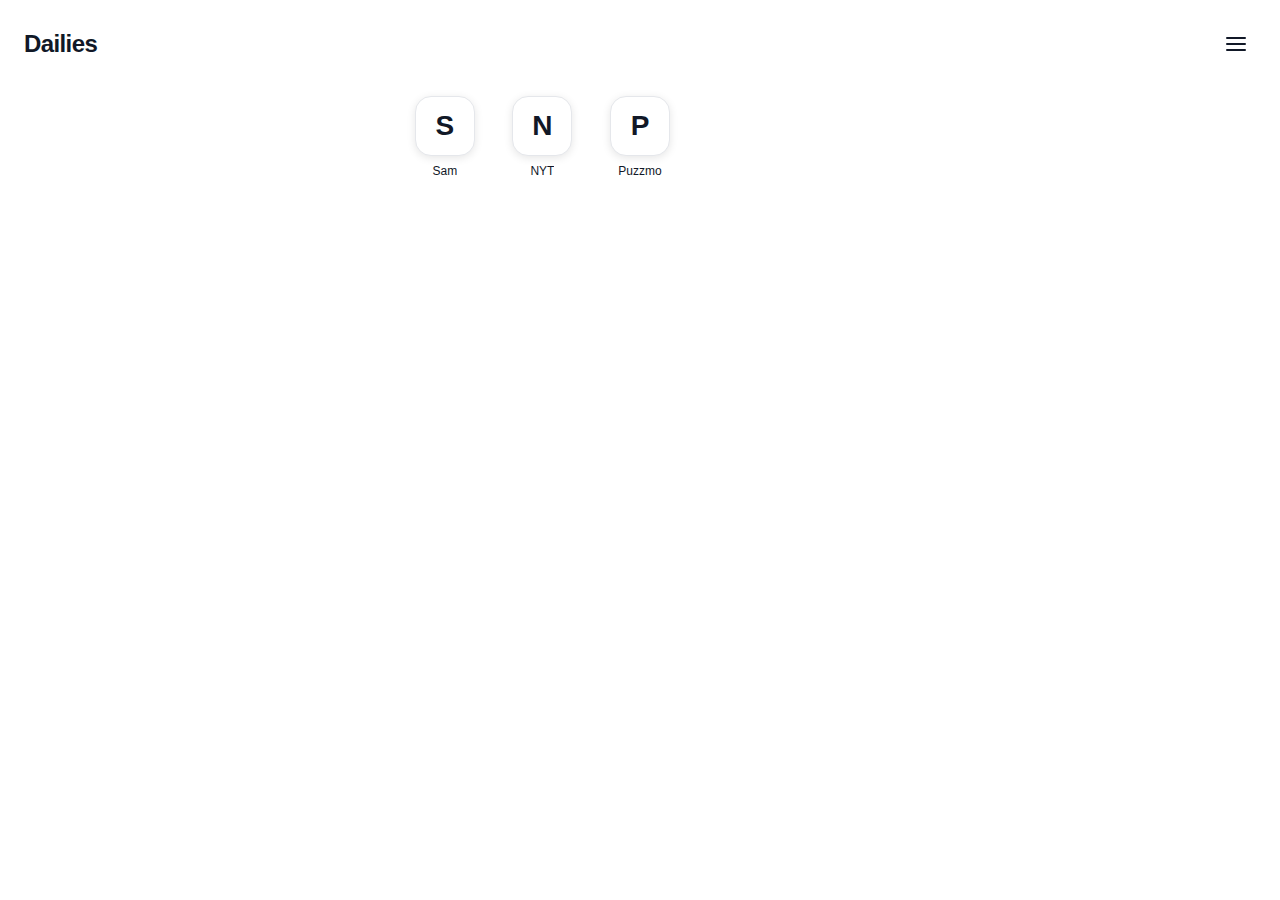
<file: index.html>
<!DOCTYPE html>
<html lang="en">
<head>
    <meta charset="UTF-8">
    <meta name="viewport" content="width=device-width, initial-scale=1.0">
    <meta name="theme-color" content="#4f46e5">
    <meta name="apple-mobile-web-app-capable" content="yes">
    <meta name="apple-mobile-web-app-status-bar-style" content="default">
    <meta name="apple-mobile-web-app-title" content="Dailies">
    <title>Dailies</title>
    <link rel="manifest" href="manifest.json">
    <link rel="icon" type="image/png" href="icon-192.png">
    <link rel="apple-touch-icon" href="icon-192.png">
    <link rel="stylesheet" href="styles.css">
</head>
<body>
    <!-- Main View -->
    <div id="main-view" class="view active">
        <header>
            <h1>Dailies</h1>
            <button id="settings-btn" class="icon-btn" aria-label="Settings">
                <svg width="24" height="24" viewBox="0 0 24 24" fill="none" stroke="currentColor" stroke-width="2" stroke-linecap="round">
                    <line x1="3" y1="6" x2="21" y2="6"></line>
                    <line x1="3" y1="12" x2="21" y2="12"></line>
                    <line x1="3" y1="18" x2="21" y2="18"></line>
                </svg>
            </button>
        </header>
        <main id="links-grid" class="links-grid"></main>
    </div>

    <!-- Settings View -->
    <div id="settings-view" class="view">
        <header>
            <button id="back-btn" class="icon-btn" aria-label="Back">
                <svg width="24" height="24" viewBox="0 0 24 24" fill="none" stroke="currentColor" stroke-width="2">
                    <path d="M19 12H5m7 7l-7-7 7-7"></path>
                </svg>
            </button>
            <h1>Settings</h1>
            <div class="spacer"></div>
        </header>

        <div class="settings-content">
            <section class="settings-section">
                <h2>Your Links</h2>
                <div id="links-list" class="links-list"></div>
                <button id="add-link-btn" class="btn btn-primary">+ Add Link</button>
            </section>

            <section class="settings-section">
                <h2>Data Management</h2>
                <div class="button-group">
                    <button id="export-btn" class="btn btn-secondary">Export Settings</button>
                    <button id="import-btn" class="btn btn-secondary">Import Settings</button>
                </div>
                <textarea id="import-export-text" placeholder="Paste your settings here to import..." rows="6"></textarea>
            </section>
        </div>
    </div>

    <!-- Link Edit Modal -->
    <div id="edit-modal" class="modal">
        <div class="modal-content">
            <h2 id="modal-title">Edit Link</h2>
            <form id="edit-form">
                <div class="form-group">
                    <label for="link-name">Name</label>
                    <input type="text" id="link-name" required maxlength="20">
                </div>
                <div class="form-group">
                    <label for="link-url">URL</label>
                    <input type="url" id="link-url" required>
                </div>
                <div class="form-actions">
                    <button type="button" id="cancel-btn" class="btn btn-secondary">Cancel</button>
                    <button type="submit" class="btn btn-primary">Save</button>
                </div>
            </form>
        </div>
    </div>

    <script src="app.js"></script>
</body>
</html>
</file>
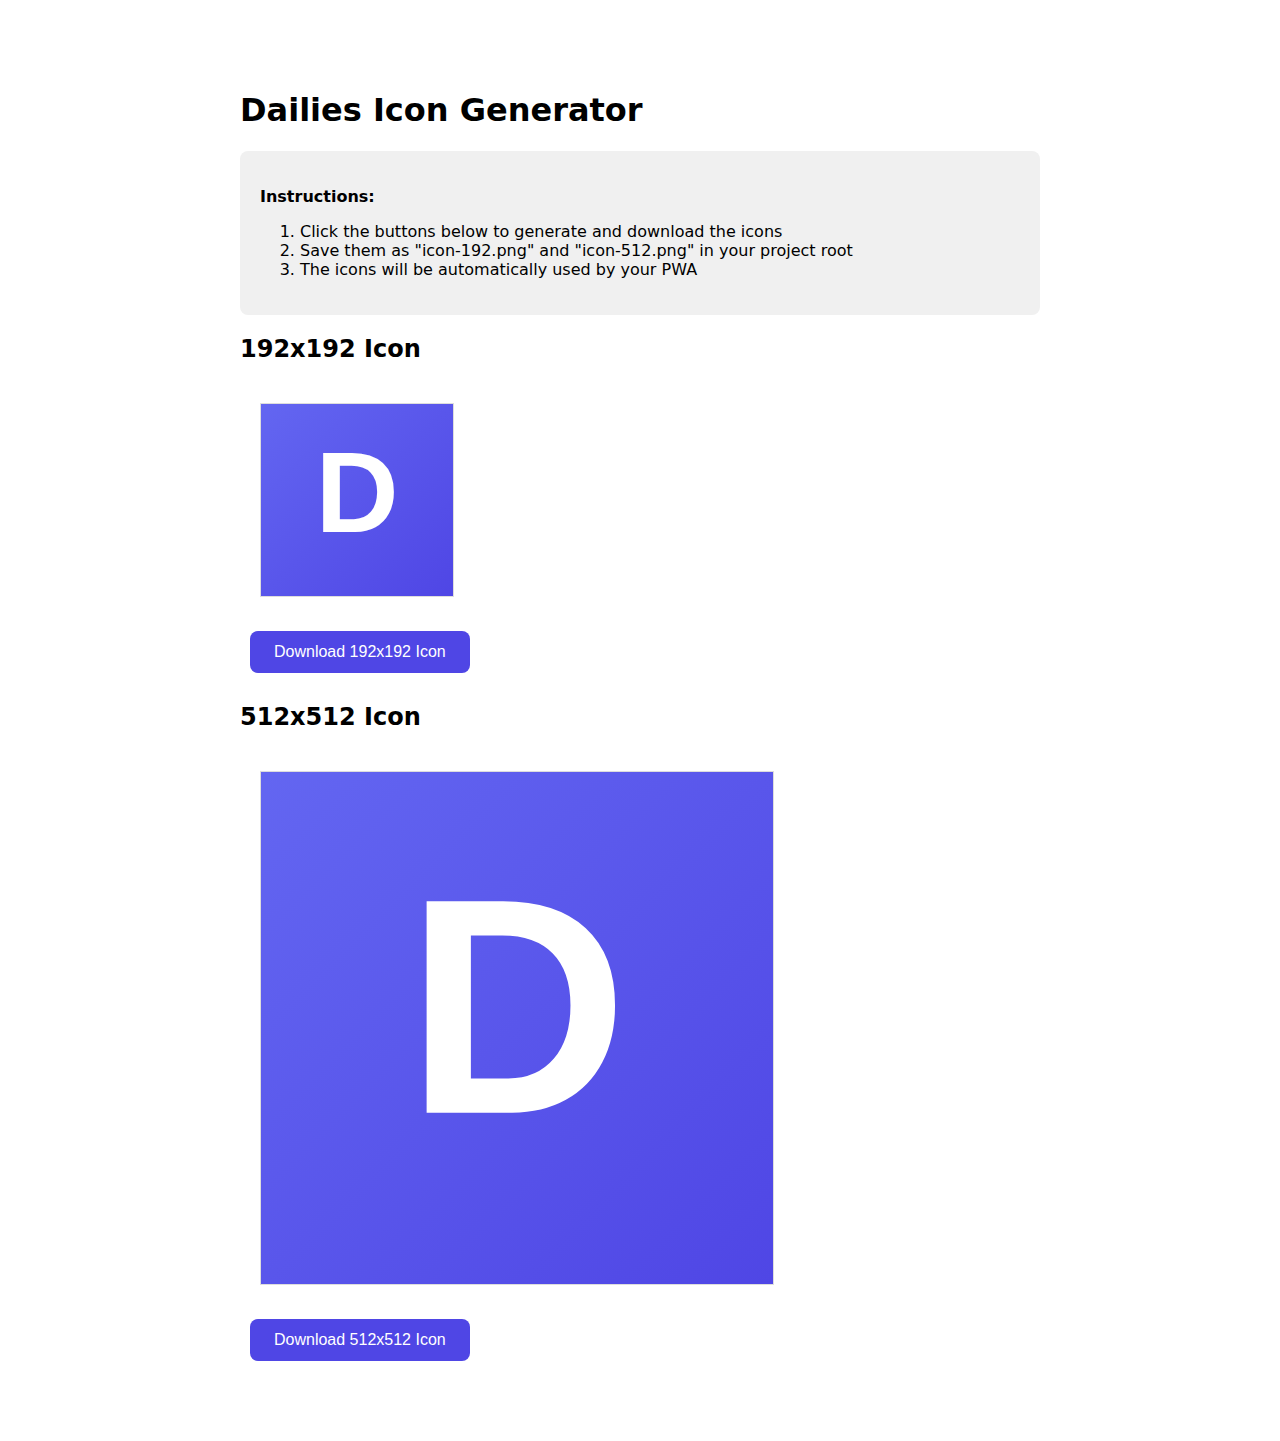
<file: generate-icons.html>
<!DOCTYPE html>
<html lang="en">
<head>
    <meta charset="UTF-8">
    <meta name="viewport" content="width=device-width, initial-scale=1.0">
    <title>Generate Dailies Icons</title>
    <style>
        body {
            font-family: system-ui, -apple-system, sans-serif;
            max-width: 800px;
            margin: 50px auto;
            padding: 20px;
        }
        canvas {
            border: 1px solid #ddd;
            margin: 20px;
        }
        button {
            background: #4f46e5;
            color: white;
            border: none;
            padding: 12px 24px;
            border-radius: 8px;
            cursor: pointer;
            font-size: 16px;
            margin: 10px;
        }
        button:hover {
            background: #4338ca;
        }
        .instructions {
            background: #f0f0f0;
            padding: 20px;
            border-radius: 8px;
            margin: 20px 0;
        }
    </style>
</head>
<body>
    <h1>Dailies Icon Generator</h1>
    <div class="instructions">
        <p><strong>Instructions:</strong></p>
        <ol>
            <li>Click the buttons below to generate and download the icons</li>
            <li>Save them as "icon-192.png" and "icon-512.png" in your project root</li>
            <li>The icons will be automatically used by your PWA</li>
        </ol>
    </div>

    <div>
        <h2>192x192 Icon</h2>
        <canvas id="canvas192" width="192" height="192"></canvas>
        <br>
        <button onclick="downloadIcon(192)">Download 192x192 Icon</button>
    </div>

    <div>
        <h2>512x512 Icon</h2>
        <canvas id="canvas512" width="512" height="512"></canvas>
        <br>
        <button onclick="downloadIcon(512)">Download 512x512 Icon</button>
    </div>

    <script>
        function drawIcon(canvas) {
            const ctx = canvas.getContext('2d');
            const size = canvas.width;

            // Background gradient
            const gradient = ctx.createLinearGradient(0, 0, size, size);
            gradient.addColorStop(0, '#6366f1');
            gradient.addColorStop(1, '#4f46e5');

            ctx.fillStyle = gradient;
            ctx.fillRect(0, 0, size, size);

            // Draw letter "D"
            ctx.fillStyle = 'white';
            ctx.font = `bold ${size * 0.6}px -apple-system, BlinkMacSystemFont, sans-serif`;
            ctx.textAlign = 'center';
            ctx.textBaseline = 'middle';
            ctx.fillText('D', size / 2, size / 2);
        }

        function downloadIcon(size) {
            const canvas = document.getElementById(`canvas${size}`);
            const url = canvas.toDataURL('image/png');
            const link = document.createElement('a');
            link.download = `icon-${size}.png`;
            link.href = url;
            link.click();
        }

        // Generate icons on load
        window.onload = () => {
            drawIcon(document.getElementById('canvas192'));
            drawIcon(document.getElementById('canvas512'));
        };
    </script>
</body>
</html>
</file>
<file: styles.css>
:root {
    --bg-primary: #ffffff;
    --bg-secondary: #f9fafb;
    --bg-tertiary: #f3f4f6;
    --text-primary: #111827;
    --text-secondary: #6b7280;
    --border-color: #e5e7eb;
    --accent: #4f46e5;
    --accent-hover: #4338ca;
    --shadow: rgba(0, 0, 0, 0.1);
    --link-bg: #ffffff;
    --link-hover: #f9fafb;
}

@media (prefers-color-scheme: dark) {
    :root {
        --bg-primary: #0f172a;
        --bg-secondary: #1e293b;
        --bg-tertiary: #334155;
        --text-primary: #f1f5f9;
        --text-secondary: #94a3b8;
        --border-color: #334155;
        --accent: #6366f1;
        --accent-hover: #818cf8;
        --shadow: rgba(0, 0, 0, 0.3);
        --link-bg: #1e293b;
        --link-hover: #334155;
    }
}

* {
    margin: 0;
    padding: 0;
    box-sizing: border-box;
}

body {
    font-family: -apple-system, BlinkMacSystemFont, 'Segoe UI', Roboto, Oxygen, Ubuntu, Cantarell, sans-serif;
    background: var(--bg-primary);
    color: var(--text-primary);
    line-height: 1.5;
    -webkit-font-smoothing: antialiased;
    overflow-x: hidden;
}

/* Views */
.view {
    display: none;
    min-height: 100vh;
    flex-direction: column;
}

.view.active {
    display: flex;
}

/* Header */
header {
    display: flex;
    align-items: center;
    justify-content: space-between;
    padding: 1.5rem 1.5rem 1rem;
    position: sticky;
    top: 0;
    background: var(--bg-primary);
    z-index: 10;
}

header h1 {
    font-size: 1.5rem;
    font-weight: 700;
    letter-spacing: -0.025em;
}

.spacer {
    width: 40px;
}

/* Icon Buttons */
.icon-btn {
    width: 40px;
    height: 40px;
    border: none;
    background: transparent;
    color: var(--text-primary);
    cursor: pointer;
    border-radius: 0.5rem;
    display: flex;
    align-items: center;
    justify-content: center;
    transition: background 0.2s;
}

.icon-btn:hover {
    background: var(--bg-secondary);
}

.icon-btn:active {
    transform: scale(0.95);
}

/* Links Grid */
.links-grid {
    padding: 1rem;
    display: grid;
    grid-template-columns: repeat(auto-fill, minmax(70px, 1fr));
    gap: 1.25rem;
    max-width: 500px;
    margin: 0 auto;
    width: 100%;
}

.link-item {
    display: flex;
    flex-direction: column;
    align-items: center;
    gap: 0.5rem;
    text-decoration: none;
    color: var(--text-primary);
    transition: transform 0.2s;
    cursor: pointer;
}

.link-item:active {
    transform: scale(0.95);
}

.link-icon {
    width: 60px;
    height: 60px;
    background: var(--link-bg);
    border-radius: 1rem;
    display: flex;
    align-items: center;
    justify-content: center;
    font-size: 1.75rem;
    font-weight: 700;
    box-shadow: 0 2px 8px var(--shadow);
    transition: all 0.2s;
    border: 1px solid var(--border-color);
}

.link-item:hover .link-icon {
    background: var(--link-hover);
    transform: translateY(-2px);
    box-shadow: 0 4px 12px var(--shadow);
}

.favicon-img {
    width: 36px;
    height: 36px;
    object-fit: contain;
    border-radius: 0.5rem;
}

.link-icon.fallback-icon {
    font-size: 1.75rem;
    font-weight: 700;
}

.link-name {
    font-size: 0.75rem;
    text-align: center;
    max-width: 70px;
    overflow: hidden;
    text-overflow: ellipsis;
    display: -webkit-box;
    -webkit-line-clamp: 2;
    -webkit-box-orient: vertical;
    line-height: 1.2;
}

/* Settings Content */
.settings-content {
    flex: 1;
    padding: 0 1.5rem 2rem;
    max-width: 600px;
    width: 100%;
    margin: 0 auto;
}

.settings-section {
    margin-bottom: 2rem;
}

.settings-section h2 {
    font-size: 1.125rem;
    font-weight: 600;
    margin-bottom: 1rem;
    color: var(--text-secondary);
}

/* Links List */
.links-list {
    display: flex;
    flex-direction: column;
    gap: 0.5rem;
    margin-bottom: 1rem;
}

.link-list-item {
    display: flex;
    align-items: center;
    gap: 1rem;
    padding: 1rem;
    background: var(--link-bg);
    border: 1px solid var(--border-color);
    border-radius: 0.75rem;
    cursor: move;
    transition: all 0.2s;
}

.link-list-item:hover {
    background: var(--link-hover);
}

.link-list-item.dragging {
    opacity: 0.5;
}

.drag-handle {
    cursor: move;
    color: var(--text-secondary);
    touch-action: none;
}

.link-list-info {
    flex: 1;
    min-width: 0;
}

.link-list-name {
    font-weight: 600;
    margin-bottom: 0.25rem;
}

.link-list-url {
    font-size: 0.875rem;
    color: var(--text-secondary);
    overflow: hidden;
    text-overflow: ellipsis;
    white-space: nowrap;
}

.link-list-actions {
    display: flex;
    gap: 0.5rem;
}

/* Buttons */
.btn {
    padding: 0.75rem 1.5rem;
    border: none;
    border-radius: 0.5rem;
    font-size: 1rem;
    font-weight: 500;
    cursor: pointer;
    transition: all 0.2s;
    width: 100%;
}

.btn:active {
    transform: scale(0.98);
}

.btn-primary {
    background: var(--accent);
    color: white;
}

.btn-primary:hover {
    background: var(--accent-hover);
}

.btn-secondary {
    background: var(--bg-secondary);
    color: var(--text-primary);
    border: 1px solid var(--border-color);
}

.btn-secondary:hover {
    background: var(--bg-tertiary);
}

.btn-small {
    padding: 0.5rem;
    font-size: 0.875rem;
    width: auto;
}

.btn-danger {
    background: #ef4444;
    color: white;
}

.btn-danger:hover {
    background: #dc2626;
}

.button-group {
    display: grid;
    grid-template-columns: 1fr 1fr;
    gap: 0.75rem;
    margin-bottom: 1rem;
}

/* Form Elements */
textarea {
    width: 100%;
    padding: 0.75rem;
    border: 1px solid var(--border-color);
    border-radius: 0.5rem;
    background: var(--bg-secondary);
    color: var(--text-primary);
    font-family: 'Monaco', 'Menlo', monospace;
    font-size: 0.875rem;
    resize: vertical;
}

textarea:focus {
    outline: none;
    border-color: var(--accent);
}

/* Modal */
.modal {
    display: none;
    position: fixed;
    top: 0;
    left: 0;
    right: 0;
    bottom: 0;
    background: rgba(0, 0, 0, 0.5);
    z-index: 100;
    align-items: center;
    justify-content: center;
    padding: 1.5rem;
}

.modal.active {
    display: flex;
}

.modal-content {
    background: var(--bg-primary);
    border-radius: 1rem;
    padding: 2rem;
    max-width: 400px;
    width: 100%;
    box-shadow: 0 20px 25px -5px rgba(0, 0, 0, 0.3);
}

.modal-content h2 {
    margin-bottom: 1.5rem;
    font-size: 1.25rem;
}

.form-group {
    margin-bottom: 1.25rem;
}

.form-group label {
    display: block;
    margin-bottom: 0.5rem;
    font-weight: 500;
    font-size: 0.875rem;
    color: var(--text-secondary);
}

.form-group input {
    width: 100%;
    padding: 0.75rem;
    border: 1px solid var(--border-color);
    border-radius: 0.5rem;
    background: var(--bg-secondary);
    color: var(--text-primary);
    font-size: 1rem;
}

.form-group input:focus {
    outline: none;
    border-color: var(--accent);
}

.form-actions {
    display: grid;
    grid-template-columns: 1fr 1fr;
    gap: 0.75rem;
    margin-top: 1.5rem;
}

/* Loading State */
.loading {
    text-align: center;
    padding: 2rem;
    color: var(--text-secondary);
}

/* Animations */
@keyframes fadeIn {
    from {
        opacity: 0;
        transform: translateY(10px);
    }
    to {
        opacity: 1;
        transform: translateY(0);
    }
}

.link-item {
    animation: fadeIn 0.3s ease-out;
}

/* iOS Safe Area */
@supports (padding: max(0px)) {
    body {
        padding-left: max(0px, env(safe-area-inset-left));
        padding-right: max(0px, env(safe-area-inset-right));
        padding-bottom: max(0px, env(safe-area-inset-bottom));
    }
}
</file>
